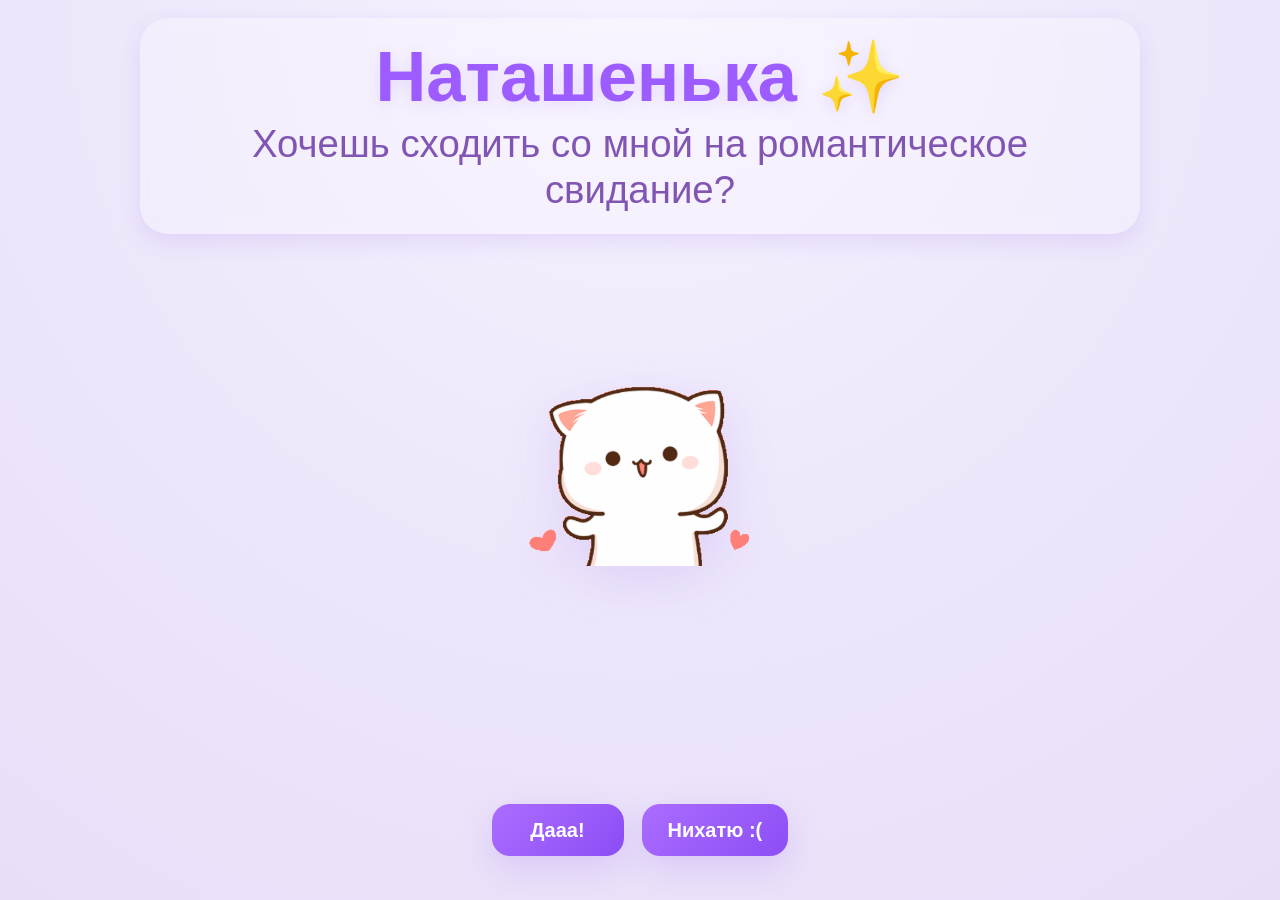
<file: index.html>
<!DOCTYPE html>
<html lang="ru">
<head>
  <meta charset="UTF-8" />
  <meta name="viewport" content="width=device-width, initial-scale=1.0" />
  <title>Для Наташеньки 💜</title>
  <link rel="stylesheet" href="./styles.css" />
</head>
<body class="page-main">
  <div class="container">
    <div class="message-container reveal reveal-1">
      <div class="name">Наташенька ✨</div>
      <div class="message">Хочешь сходить со мной на романтическое свидание?</div>
    </div>

    <div class="image-container reveal reveal-2">
      <img src="gifs/question3.gif" alt="cute cat" />
    </div>

    <div class="buttons-container runaway-layout reveal reveal-3">
      <button class="button yes-button" type="button" data-next="you-pay-page.html">Дааа!</button>
      <button class="button runaway-button" type="button">Нихатю :(</button>
    </div>
  </div>

  <div class="hearts-layer" id="hearts-layer"></div>
  <script src="./script.js"></script>
</body>
</html>
</file>
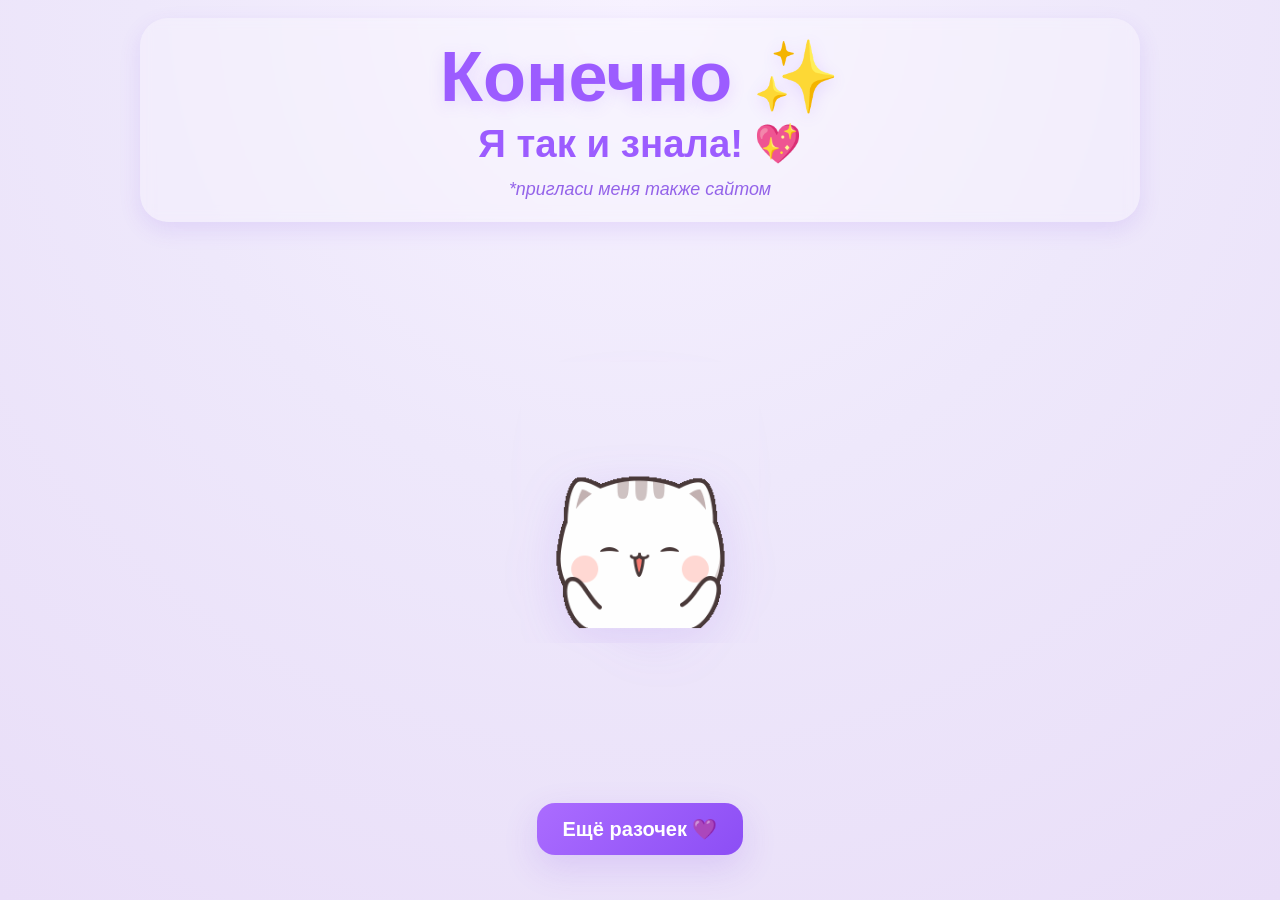
<file: happy-page.html>
<!DOCTYPE html>
<html lang="ru">
<head>
  <meta charset="UTF-8" />
  <meta name="viewport" content="width=device-width, initial-scale=1.0" />
  <title>Я так и знала 💖</title>
  <link rel="stylesheet" href="./styles.css" />
</head>
<body class="page-happy">
  <div class="container">
    <div class="message-container reveal reveal-1">
      <div class="name">Конечно ✨</div>
      <div class="message final-message">Я так и знала! 💖</div>
      <div class="sub-message">*пригласи меня также сайтом</div>
    </div>

    <div class="image-container reveal reveal-2">
      <img src="gifs/happy.gif" alt="happy cat" />
    </div>

    <div class="buttons-container final-buttons reveal reveal-3">
      <a class="button button-link" href="index.html">Ещё разочек 💜</a>
    </div>
  </div>

  <div class="hearts-layer" id="hearts-layer"></div>
  <script src="./script.js"></script>
</body>
</html>
</file>
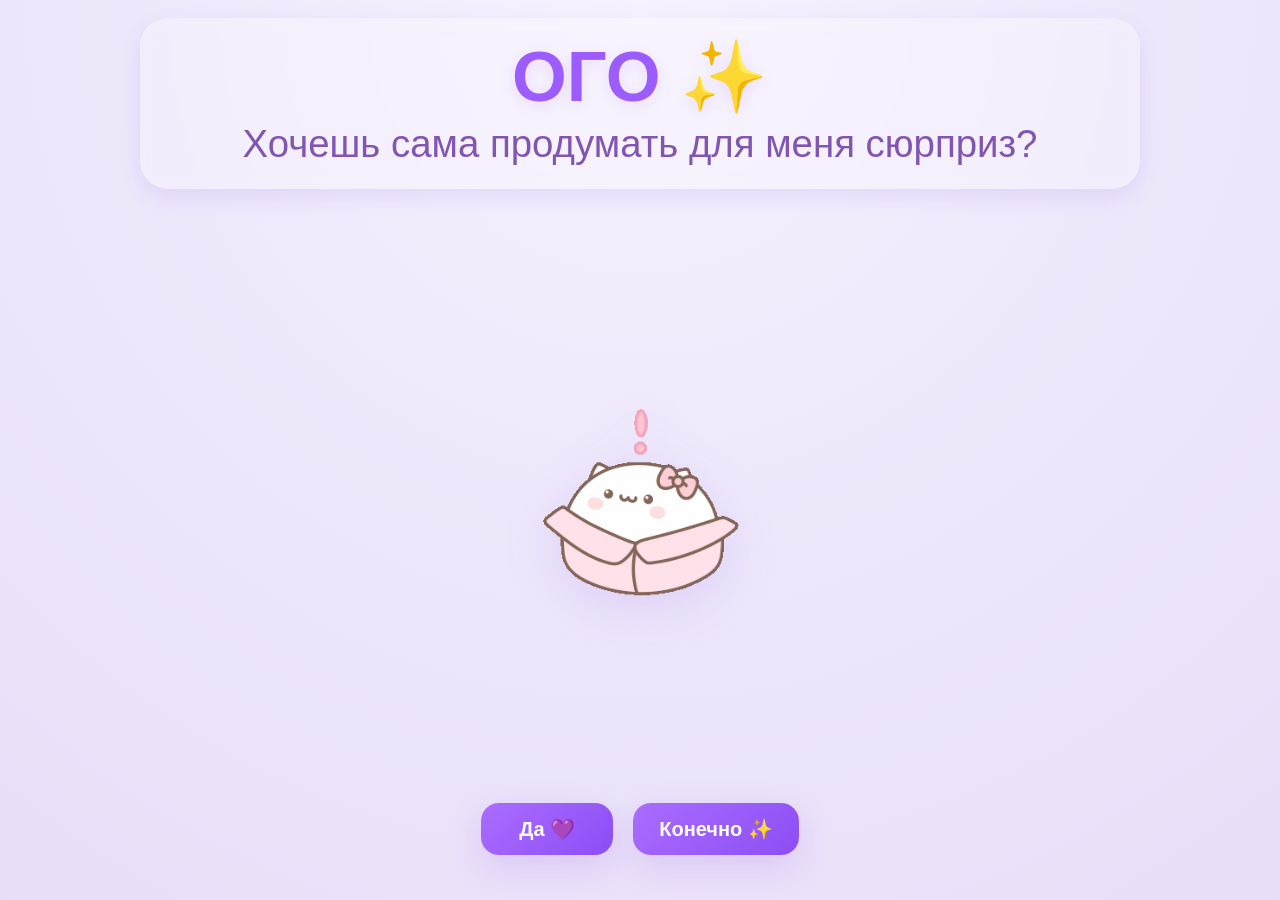
<file: surprise-page.html>
<!DOCTYPE html>
<html lang="ru">
<head>
  <meta charset="UTF-8" />
  <meta name="viewport" content="width=device-width, initial-scale=1.0" />
  <title>Ого 💜</title>
  <link rel="stylesheet" href="./styles.css" />
</head>
<body class="page-third">
  <div class="container">
    <div class="message-container reveal reveal-1">
      <div class="name">ОГО ✨</div>
      <div class="message">Хочешь сама продумать для меня сюрприз?</div>
    </div>

    <div class="image-container reveal reveal-2">
      <img src="gifs/question2.gif" alt="surprise cat" />
    </div>

    <div class="buttons-container double-buttons reveal reveal-3">
      <button class="button dual-button" type="button" data-next="happy-page.html">Да 💜</button>
      <button class="button dual-button" type="button" data-next="happy-page.html">Конечно ✨</button>
    </div>
  </div>

  <div class="hearts-layer" id="hearts-layer"></div>
  <script src="./script.js"></script>
</body>
</html>
</file>
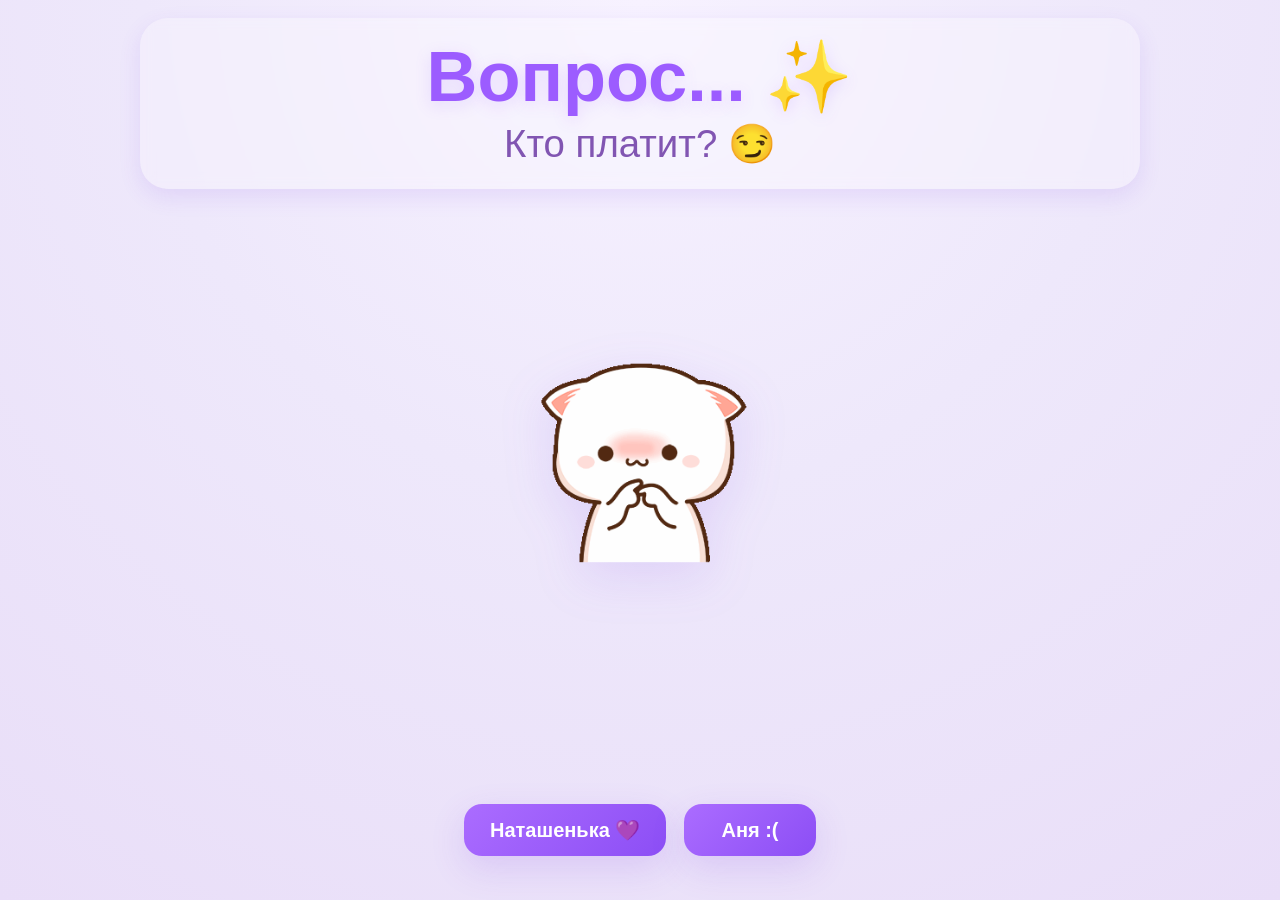
<file: you-pay-page.html>
<!DOCTYPE html>
<html lang="ru">
<head>
  <meta charset="UTF-8" />
  <meta name="viewport" content="width=device-width, initial-scale=1.0" />
  <title>Кто платит? 💜</title>
  <link rel="stylesheet" href="./styles.css" />
</head>
<body class="page-second">
  <div class="container">
    <div class="message-container reveal reveal-1">
      <div class="name">Вопрос... ✨</div>
      <div class="message">Кто платит? 😏</div>
    </div>

    <div class="image-container reveal reveal-2">
      <img src="gifs/please.gif" alt="please cat" />
    </div>

    <div class="buttons-container runaway-layout reveal reveal-3">
      <button class="button yes-button" type="button" data-next="surprise-page.html">Наташенька 💜</button>
      <button class="button runaway-button" type="button">Аня :(</button>
    </div>
  </div>

  <div class="hearts-layer" id="hearts-layer"></div>
  <script src="./script.js"></script>
</body>
</html>
</file>
<file: styles.css>
:root {
    --bg-main: #eee8fb;
    --bg-glow: #f7f2ff;
    --card-bg: rgba(255, 255, 255, 0.24);
    --text-dark: #8155b2;
    --button-main: #9c5cff;
    --shadow: 0 12px 35px rgba(123, 63, 228, 0.16);
    --shadow-soft: 0 8px 22px rgba(123, 63, 228, 0.12);
  }
  
  * {
    box-sizing: border-box;
  }
  
  html,
  body {
    margin: 0;
    width: 100%;
    height: 100%;
  }
  
  body {
    font-family: "Trebuchet MS", "Segoe UI", Arial, sans-serif;
    background: radial-gradient(circle at top, var(--bg-glow) 0%, var(--bg-main) 45%, #e9def8 100%);
    overflow: hidden;
    color: var(--text-dark);
  }
  
  .container {
    width: 100%;
    height: 100vh;
    height: 100svh;
    padding: 18px 18px 26px;
    display: grid;
    grid-template-rows: auto 1fr auto;
    justify-items: center;
    align-items: center;
    gap: 16px;
    position: relative;
  }
  
  .message-container {
    width: min(1000px, 100%);
    display: flex;
    flex-direction: column;
    align-items: center;
    gap: 8px;
    text-align: center;
    background: var(--card-bg);
    backdrop-filter: blur(7px);
    border-radius: 28px;
    padding: 22px 28px;
    box-shadow: var(--shadow-soft);
  }
  
  .name {
    font-size: clamp(38px, 5.5vw, 74px);
    font-weight: 800;
    line-height: 1.04;
    color: var(--button-main);
    text-shadow: 0 4px 16px rgba(156, 92, 255, 0.18);
  }
  
  .message {
    font-size: clamp(26px, 3vw, 54px);
    line-height: 1.18;
    color: var(--text-dark);
    max-width: 950px;
  }
  
  .sub-message {
    margin-top: 4px;
    font-size: clamp(15px, 1.4vw, 22px);
    color: rgba(123, 63, 228, 0.8);
    font-style: italic;
  }
  
  .final-message {
    color: var(--button-main);
    font-weight: 700;
    animation: pulseText 1.8s ease-in-out infinite;
  }
  
  .image-container {
    width: 100%;
    height: 100%;
    display: flex;
    justify-content: center;
    align-items: center;
    overflow: hidden;
  }
  
  .image-container img {
    display: block;
    width: auto;
    max-width: min(320px, 72vw);
    max-height: min(31vh, 300px);
    height: auto;
    filter: drop-shadow(0 14px 24px rgba(123, 63, 228, 0.13));
    animation: floatCat 2.8s ease-in-out infinite;
  }
  
  .buttons-container {
    width: min(760px, 96vw);
    position: relative;
  }
  
  .button,
  .button-link {
    appearance: none;
    border: none;
    outline: none;
    text-decoration: none;
    display: inline-flex;
    justify-content: center;
    align-items: center;
    min-width: 132px;
    min-height: 52px;
    padding: 14px 26px;
    border-radius: 18px;
    background: linear-gradient(135deg, #ab6cff 0%, #8c4ef5 100%);
    color: #fff;
    font-size: 20px;
    font-weight: 700;
    cursor: pointer;
    box-shadow: var(--shadow);
    transition: transform 0.18s ease, box-shadow 0.18s ease, filter 0.18s ease;
    user-select: none;
    -webkit-tap-highlight-color: transparent;
  }
  
  .button:hover,
  .button-link:hover {
    box-shadow: 0 16px 38px rgba(123, 63, 228, 0.22);
    filter: brightness(1.03);
  }
  
  .runaway-layout {
    height: 170px;
  }
  
  /* Обе кнопки живут внутри одной зоны */
  .runaway-layout .yes-button,
  .runaway-layout .runaway-button {
    position: absolute;
    top: 96px;
  }
  
  /* Правая и левая стартовые позиции. JS потом уточнит их под реальную ширину */
  .runaway-layout .yes-button {
    left: calc(50% - 86px);
    transform: translateX(-50%);
    z-index: 2;
  }
  
  .runaway-layout .runaway-button {
    left: calc(50% + 86px);
    transform: translateX(-50%);
    z-index: 3;
  }
  
  .yes-button:active {
    transform: translateX(-50%) scale(0.98);
  }
  
  .double-buttons {
    min-height: 90px;
    display: flex;
    justify-content: center;
    align-items: center;
    gap: 20px;
    flex-wrap: wrap;
  }
  
  .dual-button {
    position: static;
  }
  
  .final-buttons {
    min-height: 90px;
    display: flex;
    justify-content: center;
    align-items: center;
  }
  
  .final-buttons .button-link {
    position: static;
  }
  
  .reveal {
    opacity: 0;
    transform: translateY(18px);
    animation: revealUp 0.8s ease forwards;
  }
  
  .reveal-1 { animation-delay: 0.1s; }
  .reveal-2 { animation-delay: 0.35s; }
  .reveal-3 { animation-delay: 0.6s; }
  
  .hearts-layer {
    pointer-events: none;
    position: fixed;
    inset: 0;
    overflow: hidden;
    z-index: 9999;
  }
  
  .heart {
    position: fixed;
    font-size: 24px;
    animation: heartFly 1.6s ease-out forwards;
    will-change: transform, opacity;
  }
  
  @keyframes revealUp {
    to {
      opacity: 1;
      transform: translateY(0);
    }
  }
  
  @keyframes floatCat {
    0%, 100% { transform: translateY(0px); }
    50% { transform: translateY(-8px); }
  }
  
  @keyframes pulseText {
    0%, 100% {
      transform: scale(1);
      text-shadow: 0 0 0 rgba(156, 92, 255, 0);
    }
    50% {
      transform: scale(1.03);
      text-shadow: 0 0 20px rgba(156, 92, 255, 0.18);
    }
  }
  
  @keyframes heartFly {
    0% {
      opacity: 0;
      transform: translateY(0) scale(0.7) rotate(0deg);
    }
    10% {
      opacity: 1;
    }
    100% {
      opacity: 0;
      transform: translateY(-140px) scale(1.35) rotate(18deg);
    }
  }
  
  @media (max-width: 700px) {
    .container {
      padding: 12px 12px 18px;
      gap: 12px;
    }
  
    .message-container {
      padding: 16px 14px;
      border-radius: 22px;
    }
  
    .name {
      font-size: clamp(30px, 8.5vw, 50px);
    }
  
    .message {
      font-size: clamp(22px, 6vw, 34px);
      line-height: 1.16;
    }
  
    .sub-message {
      font-size: 15px;
    }
  
    .image-container img {
      max-width: min(250px, 68vw);
      max-height: min(25vh, 220px);
    }
  
    .runaway-layout {
      height: 160px;
    }
  
    .runaway-layout .yes-button,
    .runaway-layout .runaway-button {
      top: 92px;
    }
  
    .button,
    .button-link {
      min-width: 116px;
      min-height: 48px;
      padding: 13px 18px;
      font-size: 18px;
      border-radius: 16px;
    }
  
    .double-buttons {
      gap: 14px;
    }
  }
  
  @media (max-height: 760px) {
    .container {
      padding-top: 10px;
      padding-bottom: 14px;
      gap: 10px;
    }
  
    .image-container img {
      max-height: min(22vh, 180px);
    }
  
    .runaway-layout {
      height: 150px;
    }
  
    .runaway-layout .yes-button,
    .runaway-layout .runaway-button {
      top: 82px;
    }
  }
</file>
